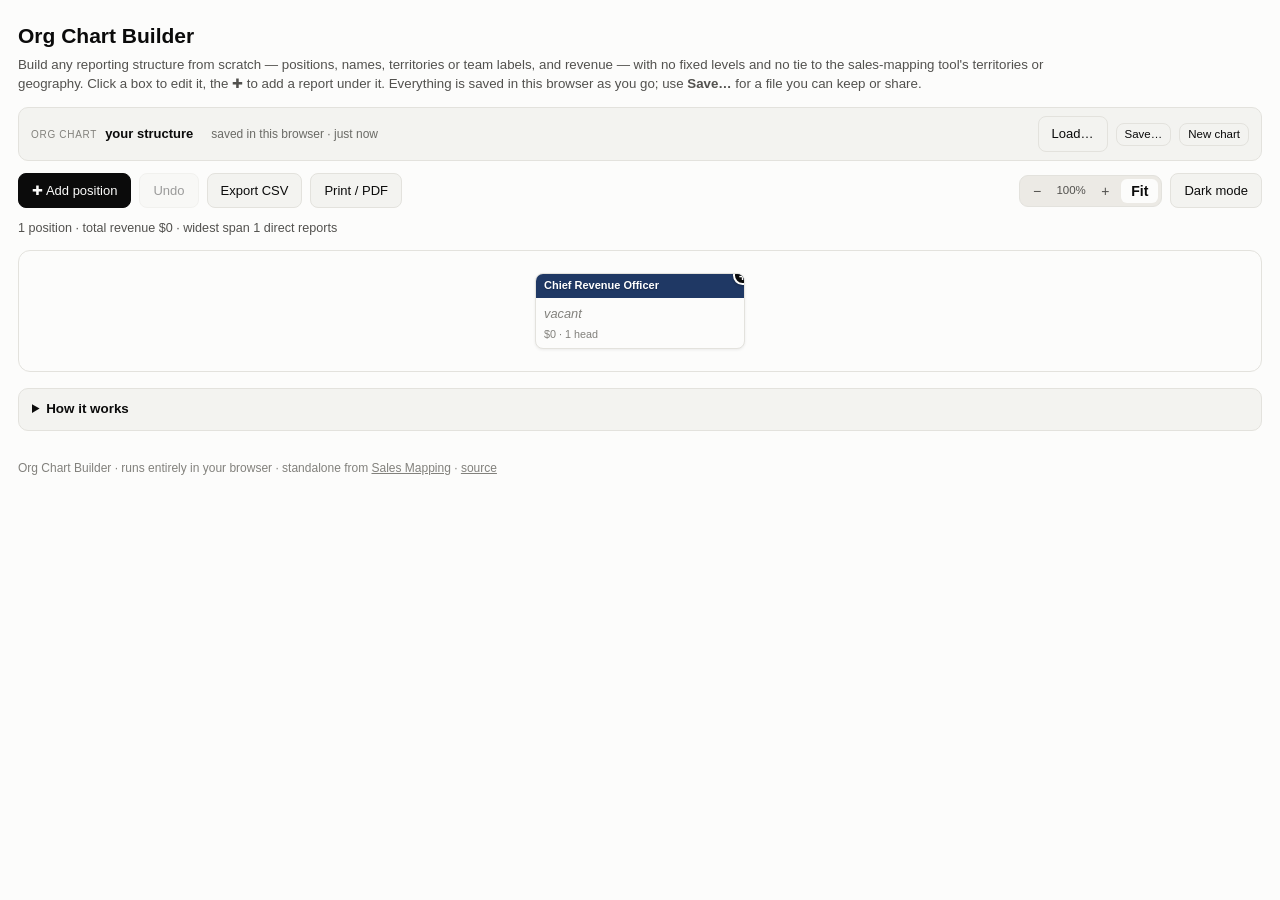
<file: org-chart.html>
<!DOCTYPE html><html lang="en"><head><meta charset="utf-8">
<meta name="viewport" content="width=device-width,initial-scale=1">
<title>Org Chart Builder</title>
<meta name="description" content="Build any reporting structure — positions, names, territories and revenue — independent of the sales-mapping tool. Runs entirely in your browser.">
<link rel="stylesheet" href="assets/styles.css">
<link rel="icon" href="data:image/svg+xml,<svg xmlns='http://www.w3.org/2000/svg' viewBox='0 0 32 32'><rect width='32' height='32' rx='7' fill='%231F3864'/><circle cx='11' cy='12' r='4' fill='%2312c6a5'/><circle cx='21' cy='20' r='5' fill='%23e19b11'/></svg>">
<style>
.paddbtn{position:absolute;top:-8px;right:-8px;width:19px;height:19px;border-radius:50%;background:var(--tp);color:var(--s1);
  font-size:13px;line-height:17px;text-align:center;cursor:pointer;border:2px solid var(--s1);box-shadow:0 1px 3px rgba(0,0,0,.3)}
.paddbtn:hover{opacity:.82}
.reord{position:absolute;bottom:-9px;left:50%;transform:translateX(-50%);display:flex;gap:2px;background:var(--s1);
  border:1px solid var(--line);border-radius:7px;padding:0 3px;font-size:11px;color:var(--tm);opacity:0}
.pbox:hover .reord{opacity:1}
.reord span{cursor:pointer;padding:1px 3px}
.reord span:hover{color:var(--tp)}
.zoomctl{display:inline-flex;align-items:center;gap:2px;background:var(--s3);border:1px solid var(--line);border-radius:9px;padding:3px}
.zoomctl button{border:0;background:transparent;padding:5px 10px;font-size:14px;border-radius:6px;color:var(--ts);line-height:1}
.zoomctl button:hover:not(:disabled){background:var(--s1);color:var(--tp)}
.zoomctl button[aria-pressed="true"]{background:var(--s1);color:var(--tp);font-weight:600}
#zoomlabel{font-size:11.5px;color:var(--ts);min-width:36px;text-align:center;display:inline-block}
@media print{.databar,.zoomctl{display:none!important}}
</style>
</head><body><div class="wrap">

<h1>Org Chart Builder</h1>
<p class="sub">Build any reporting structure from scratch — positions, names, territories or team labels, and revenue — with
no fixed levels and no tie to the sales-mapping tool's territories or geography. Click a box to edit it, the ✚ to add a
report under it. Everything is saved in this browser as you go; use <b>Save…</b> for a file you can keep or share.</p>

<div class="databar">
  <span class="dstag">Org chart</span>
  <b>your structure</b>
  <span id="saved"></span>
  <span class="spacer"></span>
  <label class="file">Load…<input type="file" accept="application/json" onchange="loadOrg(event)"></label>
  <button class="mini" onclick="saveOrg()">Save…</button>
  <button class="mini" onclick="newChart()">New chart</button>
</div>

<div class="bar">
  <button class="primary" onclick="addNode(0)">✚ Add position</button>
  <button id="undoBtn" onclick="undo()">Undo</button>
  <button onclick="exportCSV()">Export CSV</button>
  <button onclick="window.print()">Print / PDF</button>
  <span class="spacer"></span>
  <div class="zoomctl">
    <button onclick="zoomOut()" title="zoom out">−</button>
    <span id="zoomlabel">100%</span>
    <button onclick="zoomIn()" title="zoom in">+</button>
    <button id="zoomFitBtn" aria-pressed="true" onclick="zoomFit()" title="shrink to fit every position on screen">Fit</button>
  </div>
  <button id="thm" onclick="toggleTheme()">Dark mode</button>
</div>

<div id="orgmeta"></div>
<div id="org"></div>

<details><summary>How it works</summary><div class="body"><ul>
<li><b>Everything is yours to define.</b> There's one top position to start (rename it to whatever fits — CEO, Owner, Chief Revenue Officer). Add as many positions and as many levels as you want underneath it.</li>
<li><b>Add a report.</b> Click the small ✚ on any box to add a new position reporting to it.</li>
<li><b>Edit a position.</b> Click the box itself — set the title, the person's name (blank shows as <i>vacant</i>), a territory or team label, a colour, and who it reports to.</li>
<li><b>Revenue.</b> Give any position its own revenue figure; each box also shows the rolled-up total for everyone under it, so a leader's box reflects their whole org.</li>
<li><b>Reorder.</b> Hover a box with siblings and use the ◂ ▸ arrows to change the order they're drawn in.</li>
<li><b>Zoom.</b> A wide chart shrinks automatically so every box stays on screen at once — <b>Fit</b> in the toolbar. Use <b>−</b> / <b>+</b> to set your own zoom instead; click <b>Fit</b> again to go back to automatic.</li>
<li><b>Delete.</b> From the edit dialog: move its reports up to whoever it reported to (or anywhere else), or delete the whole branch beneath it in one step.</li>
<li><b>Your work is kept between visits</b> in this browser only — nothing is uploaded. <b>Save…</b> writes a JSON file you can move, share or reload later with <b>Load…</b>. <b>Export CSV</b> gives one row per position with rollups. <b>Print / PDF</b> prints the chart alone.</li>
</ul></div></details>

<footer class="foot">Org Chart Builder · runs entirely in your browser · standalone from <a href="index.html">Sales Mapping</a> ·
<a href="https://github.com/alexlynn12/sales-mapping">source</a></footer>

<div id="modalLayer"></div>
</div>
<script src="assets/orgchart.js"></script>
</body></html>
</file>
<file: assets/styles.css>
:root{color-scheme:light;--s1:#fcfcfb;--s2:#f3f3f0;--s3:#eceae5;--line:#e3e2dd;--tp:#0b0b0b;--ts:#52514e;--tm:#82817c;
 --good:#2f6b2f;--bad:#a32020;--open:#c55a11;--sh:rgba(0,0,0,.18);}
:root[data-theme="dark"]{color-scheme:dark;--s1:#1a1a19;--s2:#232322;--s3:#2b2b29;--line:#3a3a37;--tp:#fff;--ts:#c3c2b7;--tm:#8f8e86;
 --good:#8fd47a;--bad:#f08a8a;--open:#f0a463;--sh:rgba(0,0,0,.55);}
@media(prefers-color-scheme:dark){:root:not([data-theme="light"]){color-scheme:dark;--s1:#1a1a19;--s2:#232322;--s3:#2b2b29;--line:#3a3a37;--tp:#fff;--ts:#c3c2b7;--tm:#8f8e86;--good:#8fd47a;--bad:#f08a8a;--open:#f0a463;--sh:rgba(0,0,0,.55);}}
*{box-sizing:border-box}
body{margin:0;background:var(--s1);color:var(--tp);font:14px/1.5 -apple-system,BlinkMacSystemFont,"Segoe UI",Arial,sans-serif}
.wrap{max-width:1680px;margin:0 auto;padding:20px 18px 60px}
h1{font-size:21px;margin:0 0 3px} .sub{color:var(--ts);font-size:13.3px;margin:0 0 13px;max-width:1050px}
.bar{display:flex;gap:8px;flex-wrap:wrap;align-items:center;margin-bottom:11px}
button{border:1px solid var(--line);background:var(--s2);color:var(--tp);font:inherit;font-size:13px;padding:7px 13px;border-radius:8px;cursor:pointer}
button:hover:not(:disabled){background:var(--s3)} button:disabled{opacity:.4;cursor:default}
button.primary{background:var(--tp);color:var(--s1);border-color:var(--tp)}
button.danger{background:transparent;color:var(--bad);border-color:var(--bad)}
button.mini{padding:2px 8px;font-size:11.5px}
.vw{display:inline-flex;background:var(--s3);border:1px solid var(--line);border-radius:9px;padding:3px}
.vw button{border:0;background:transparent;padding:6px 15px;font-size:13px;border-radius:6px;color:var(--ts)}
.vw button[aria-pressed="true"]{background:var(--s1);color:var(--tp);font-weight:600;box-shadow:0 1px 3px rgba(0,0,0,.12)}
.spacer{flex:1} .muted{color:var(--tm)} .hide{display:none}
label.file{border:1px solid var(--line);background:var(--s2);padding:7px 13px;border-radius:8px;cursor:pointer;font-size:13px}
label.file input{display:none}
#selbar{background:var(--s2);border:1px solid var(--line);border-radius:9px;padding:8px 12px;margin-bottom:11px;font-size:12.8px;min-height:36px}
.grid{display:grid;grid-template-columns:minmax(0,1.3fr) minmax(330px,.7fr);gap:15px;align-items:start}
#mapWrap{position:relative}
#map{width:100%;height:520px;border:1px solid var(--line);border-radius:12px;overflow:hidden;background:var(--s1);cursor:pointer}
#menuLayer{position:absolute;inset:0;pointer-events:none}
.menu{position:absolute;pointer-events:auto;width:310px;background:var(--s1);border:1px solid var(--line);border-radius:11px;
 box-shadow:0 10px 34px var(--sh);padding:5px;z-index:50;max-height:470px;overflow:auto}
.mx{position:absolute;right:6px;top:6px;border:0;background:transparent;color:var(--tm);padding:2px 5px;cursor:pointer}
.mh{padding:8px 10px 7px;border-bottom:1px solid var(--line);margin-bottom:3px}
.mt{font-weight:650;font-size:13.4px;padding-right:18px} .ms{font-size:11.7px;color:var(--ts);margin-top:2px}
.msep{font-size:10.6px;color:var(--tm);text-transform:uppercase;letter-spacing:.5px;padding:7px 9px 3px}
.mrow{display:flex;align-items:center;gap:7px;padding:6px 9px;border-radius:7px;cursor:pointer;font-size:12.6px;line-height:1.3}
.mrow:hover{background:var(--s3)} .mrow.cur{cursor:default;opacity:.5} .mrow.cur:hover{background:transparent}
.mrow.back{color:var(--open);justify-content:center;font-size:12.2px;font-weight:600}
.mrow.sub{padding-left:20px} .mname{flex:1;min-width:0} .mdet{color:var(--ts);font-size:11.4px;white-space:nowrap}
.sw{display:inline-block;width:10px;height:10px;border-radius:3px;vertical-align:-1px;flex:none;margin-right:2px}
.tagp{display:inline-block;background:var(--s3);color:var(--ts);font-size:9.5px;font-weight:700;border-radius:4px;padding:1px 5px;margin-left:5px;text-transform:uppercase}
.cards{display:grid;gap:9px}
.card{border:1px solid var(--line);border-left-width:5px;border-radius:9px;padding:9px 11px;background:var(--s2);transition:box-shadow .25s}
.card.flash{box-shadow:0 0 0 3px rgba(197,90,17,.35)}
.n.rn{cursor:pointer;border-radius:6px;padding:2px 4px;margin:-2px -4px}
.n.rn:hover{background:var(--s3)}
.pen{opacity:0;margin-left:6px;font-size:.8em;font-weight:400}
.n.rn:hover .pen,.drow:hover .pen{opacity:.55}
.drow{cursor:pointer}
.chead{display:flex;align-items:center;gap:6px} .chead .n{font-weight:650;font-size:13px;flex:1}
.cbtn{display:flex;gap:4px;opacity:.75} .card:hover .cbtn{opacity:1}
.card .who{font-size:11.4px;color:var(--ts);margin:2px 0 5px} .card .who .open{color:var(--open)}
.card .big{font-size:17px;font-weight:600}
.card .m{color:var(--ts);font-size:11.8px;display:flex;justify-content:space-between;gap:8px;margin-top:2px}
.track{position:relative;height:9px;background:var(--s3);border-radius:5px;overflow:hidden;margin:5px 0 4px}
.fill{position:absolute;left:0;top:0;bottom:0;border-radius:5px}
.tgtline{position:absolute;top:-2px;bottom:-2px;width:2px;background:var(--tp);opacity:.55}
.dlist{margin-top:6px;border-top:1px dashed var(--line);padding-top:5px}
.drow{display:flex;justify-content:space-between;gap:8px;font-size:11.6px;padding:3px 5px;border-radius:5px;cursor:pointer}
.drow:hover{background:var(--s3)} .drow .dn{font-weight:600} .drow .dd{color:var(--ts)}
.addarea{width:100%;border-style:dashed;color:var(--ts)}
#summary{display:grid;grid-template-columns:repeat(auto-fit,minmax(180px,1fr));gap:9px;margin:13px 0 9px}
.stat{border:1px solid var(--line);border-radius:9px;padding:9px 12px;background:var(--s2)}
.stat .lab{font-size:11.2px;color:var(--ts);text-transform:uppercase;letter-spacing:.4px}
.stat .val{font-size:21px;font-weight:650;margin-top:2px} .stat .sub{font-size:11.3px;color:var(--tm);margin-top:2px}
#issues{margin:5px 0 13px;display:grid;gap:5px}
.iss{font-size:12.4px;border-radius:7px;padding:7px 11px;border:1px solid var(--line)}
.iss.ok{background:rgba(47,107,47,.10);color:var(--good)}
.iss.warn{background:rgba(197,90,17,.11);color:var(--open)}
.iss.bad{background:rgba(163,32,32,.12);color:var(--bad);font-weight:600}
.tabs{display:inline-flex;background:var(--s3);border:1px solid var(--line);border-radius:9px;padding:3px;margin:2px 0 4px}
.tabs button{border:0;background:transparent;padding:6px 13px;font-size:12.5px;border-radius:6px;color:var(--ts)}
.tabs button[aria-pressed="true"]{background:var(--s1);color:var(--tp);font-weight:600;box-shadow:0 1px 3px rgba(0,0,0,.12)}
table{border-collapse:collapse;width:100%;font-size:12.5px}
th,td{text-align:left;padding:6px 9px;border-bottom:1px solid var(--line);vertical-align:top}
th{background:var(--s2);position:sticky;top:0;font-size:10.8px;text-transform:uppercase;letter-spacing:.4px;color:var(--ts)}
td.num{text-align:right;font-variant-numeric:tabular-nums} tr.moved td{background:rgba(197,90,17,.09)}
tr.mixed td{background:rgba(197,90,17,.06)}
select,input.nm{font:inherit;font-size:12.2px;padding:2px 5px;border-radius:5px;border:1px solid var(--line);background:var(--s1);color:var(--tp)}
select{max-width:240px} input.nm{width:130px}
.tblwrap{max-height:430px;overflow:auto;border:1px solid var(--line);border-radius:10px;margin-top:8px}
.dtop{display:flex;gap:10px;align-items:center;padding:8px 4px}
details{margin-top:16px;border:1px solid var(--line);border-radius:10px;background:var(--s2);padding:10px 13px}
summary{cursor:pointer;font-weight:600;font-size:13.4px}
details .body{margin-top:8px;font-size:12.5px;color:var(--ts)} details ul{padding-left:19px;margin:6px 0} details li{margin:4px 0}
.modalbg{position:fixed;inset:0;background:rgba(0,0,0,.42);display:flex;align-items:center;justify-content:center;z-index:200}
.modal{background:var(--s1);border:1px solid var(--line);border-radius:13px;padding:18px 20px;width:390px;box-shadow:0 18px 50px var(--sh)}
.modal h3{margin:0 0 4px;font-size:16px} .mnote{margin:0 0 10px;font-size:12.3px;color:var(--ts)}
.modal label{display:block;font-size:11.6px;color:var(--ts);margin-top:10px}
.modal input,.modal select{display:block;width:100%;margin-top:3px;font-size:13.2px;padding:7px 9px;border-radius:7px;border:1px solid var(--line);background:var(--s2);color:var(--tp);max-width:none}
.swatches{display:flex;gap:5px;flex-wrap:wrap;margin-top:5px}
.swpick{width:24px;height:24px;border-radius:6px;cursor:pointer;border:2px solid transparent;font-size:10px;color:#fff;text-align:center;line-height:22px;font-weight:700}
.swpick.on{border-color:var(--tp);box-shadow:0 0 0 2px var(--s1) inset}
.mbtns{display:flex;gap:8px;margin-top:16px;align-items:center}
/* org chart */
#orgmeta{font-size:12.6px;color:var(--ts);margin:2px 0 12px;display:flex;gap:14px;align-items:center;flex-wrap:wrap}
.tg{display:flex;gap:5px;align-items:center;font-size:12.4px}
#org{overflow:auto;border:1px solid var(--line);border-radius:12px;background:var(--s1);padding:22px 14px}
.tree ul{position:relative;padding:22px 0 0;display:flex;justify-content:center;margin:0;list-style:none}
.tree li{position:relative;padding:22px 7px 0;list-style:none;display:flex;flex-direction:column;align-items:center}
.tree li::before,.tree li::after{content:'';position:absolute;top:0;right:50%;border-top:2px solid var(--line);width:50%;height:22px}
.tree li::after{right:auto;left:50%;border-left:2px solid var(--line)}
.tree li:only-child::after,.tree li:only-child::before{display:none}
.tree li:only-child{padding-top:0}
.tree li:first-child::before,.tree li:last-child::after{border:0}
.tree li:last-child::before{border-right:2px solid var(--line);border-radius:0 6px 0 0}
.tree li:first-child::after{border-radius:6px 0 0 0}
.tree ul ul::before{content:'';position:absolute;top:0;left:50%;border-left:2px solid var(--line);width:0;height:22px}
.tree>ul{padding-top:0}
.pbox{width:186px;border:1px solid var(--line);border-radius:8px;background:var(--s1);overflow:hidden;cursor:pointer;box-shadow:0 1px 3px rgba(0,0,0,.07)}
.pbox:hover{box-shadow:0 3px 10px var(--sh)}
.ptitle{color:#fff;font-size:11px;font-weight:650;padding:5px 8px;line-height:1.25;text-shadow:0 1px 1px rgba(0,0,0,.25)}
.pname{padding:6px 8px 3px;font-size:12.8px;font-weight:600} .pname i{color:var(--tm);font-weight:400}
.psub{padding:0 8px 6px;font-size:10.8px;color:var(--tm)}
.pbox.cro,.pbox.evp{width:210px} .pbox.rep{width:172px}
.pbox.dist.ghost{opacity:.75;border-style:dashed;cursor:default}
.stack{display:flex;flex-direction:column;gap:6px;margin-top:20px;position:relative}
.stack::before{content:'';position:absolute;top:-20px;left:50%;border-left:2px solid var(--line);height:20px}
@media print{ .bar,.vw,#selbar,details,#issues,#summary,#mapView{display:none!important}
  #org{border:0;overflow:visible} body{background:#fff} .wrap{max-width:none;padding:0} }
@media(max-width:1150px){.grid{grid-template-columns:1fr}}

/* ---------- app shell (repo build) ---------- */
.databar{display:flex;align-items:center;gap:8px;flex-wrap:wrap;margin:0 0 12px;padding:8px 12px;
  background:var(--s2);border:1px solid var(--line);border-radius:10px;font-size:13px}
.databar .dstag{text-transform:uppercase;letter-spacing:.07em;font-size:10px;color:var(--tm)}
.databar b{color:var(--tp)}
.bootmsg{margin:0 0 12px;padding:14px 16px;border:1px solid var(--line);border-left:4px solid var(--open);
  border-radius:10px;background:var(--s2);font-size:14px}
.bootmsg .muted{margin-top:5px}
.bootmsg code{background:var(--s3);padding:1px 5px;border-radius:4px;font-size:12px}
.foot{margin:28px 0 10px;font-size:12px;color:var(--tm)}
.foot a{color:var(--tm)}

/* split dialog */
.merr{margin:0 0 10px;padding:8px 10px;border-radius:8px;font-size:13px;
  background:var(--badbg,#fdecea);color:var(--badfg,#8a1c11);border:1px solid var(--badln,#f3c3bd)}
.picks{display:flex;flex-direction:column;gap:4px;margin-top:4px;max-height:210px;overflow:auto}
.pickrow{display:flex;align-items:center;justify-content:space-between;gap:10px;
  padding:5px 8px;border:1px solid var(--ln,#e3e3de);border-radius:8px}
.pkname{font-size:13px}
.pkseg{display:flex;gap:12px;font-size:12px;color:var(--mut,#6b6b66);white-space:nowrap}
.pkseg label{display:inline-flex;align-items:center;gap:4px;margin:0;font-size:12px;cursor:pointer}
.pkseg input{margin:0;width:auto}

/* zip codes tab */
.ziptop{display:flex;justify-content:space-between;align-items:center;gap:10px;padding:2px 2px 8px;font-size:12.3px}
.zipstate{margin:7px 0;padding:2px 11px 9px;border:1px solid var(--line);border-radius:9px;background:var(--s1)}
.zipstate summary{font-size:12.6px;padding:8px 0}
.zipctl{display:flex;gap:8px;align-items:center;margin:2px 0 8px}
.zipsearch{flex:1;font:inherit;font-size:12.2px;padding:5px 9px;border-radius:6px;border:1px solid var(--line);background:var(--s2);color:var(--tp)}
td .tagp{margin-left:0}

/* autosave indicator */
.sv{font-size:12px;color:var(--mut,#6b6b66)}
.sv.bad{color:var(--badfg,#8a1c11)}
#saved{display:inline-flex;align-items:center;gap:8px;margin-left:10px}
</file>
